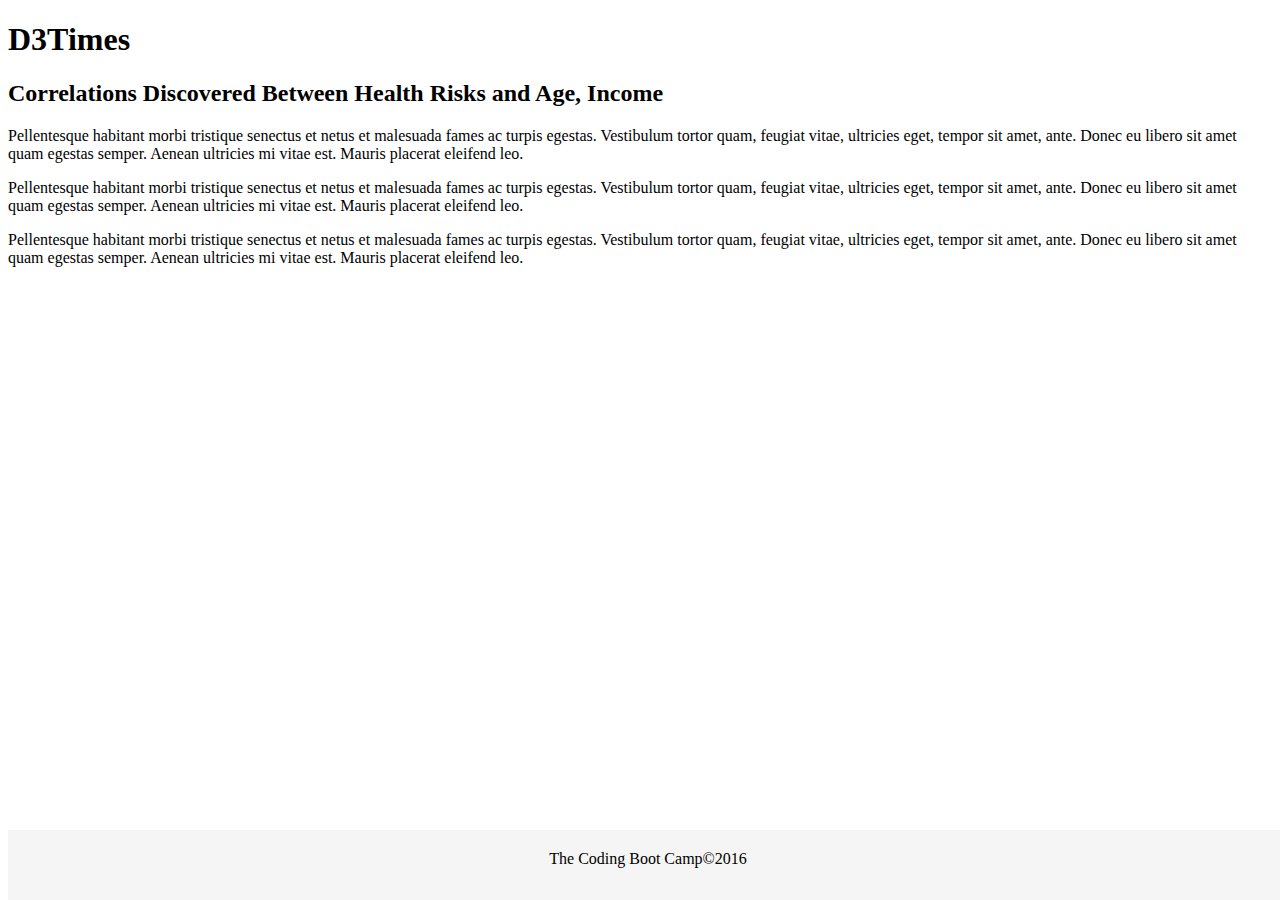
<file: 16. D3js/StarterCode/index.html>
<!DOCTYPE html>
<html lang="en">

<head>
  <meta charset="UTF-8">
  <title>D3Times</title>
  <link rel="stylesheet" href="https://stackpath.bootstrapcdn.com/bootstrap/4.1.3/css/bootstrap.min.css" integrity="sha384-MCw98/SFnGE8fJT3GXwEOngsV7Zt27NXFoaoApmYm81iuXoPkFOJwJ8ERdknLPMO" crossorigin="anonymous">
  <link rel="stylesheet" href="assets/css/style.css">
  <link rel="stylesheet" href="assets/css/d3Style.css">

</head>

<body>
  <div class="container">
    <div class="row">
      <div class="col-xs-12 col-md-12">
        <h1>D3Times</h1>
      </div>
    </div>
    <div class="row">
      <div class="col-xs-12  col-md-9">
        <div id="scatter">
          <!-- We append our chart here. -->
        </div>
      </div>
    </div>
    <div class="row">
      <div class="col-xs-12  col-md-9">
        <div class="article">
          <h2>Correlations Discovered Between Health Risks and Age, Income</h2>
          <p>Pellentesque habitant morbi tristique senectus et netus et malesuada fames ac turpis egestas. Vestibulum tortor
            quam, feugiat vitae, ultricies eget, tempor sit amet, ante. Donec eu libero sit amet quam egestas semper. Aenean
            ultricies mi vitae est. Mauris placerat eleifend leo.</p>

          <p>Pellentesque habitant morbi tristique senectus et netus et malesuada fames ac turpis egestas. Vestibulum tortor
            quam, feugiat vitae, ultricies eget, tempor sit amet, ante. Donec eu libero sit amet quam egestas semper. Aenean
            ultricies mi vitae est. Mauris placerat eleifend leo.</p>

          <p>Pellentesque habitant morbi tristique senectus et netus et malesuada fames ac turpis egestas. Vestibulum tortor
            quam, feugiat vitae, ultricies eget, tempor sit amet, ante. Donec eu libero sit amet quam egestas semper. Aenean
            ultricies mi vitae est. Mauris placerat eleifend leo.</p>
        </div>
      </div>
    </div>
  </div>

  <!-- Footer-->
  <div id="footer">
    <p>The Coding Boot Camp&copy;2016</p>
  </div>
  <script src="https://code.jquery.com/jquery-3.3.1.slim.min.js" integrity="sha384-q8i/X+965DzO0rT7abK41JStQIAqVgRVzpbzo5smXKp4YfRvH+8abtTE1Pi6jizo" crossorigin="anonymous"></script>
  <script src="https://cdnjs.cloudflare.com/ajax/libs/popper.js/1.14.3/umd/popper.min.js" integrity="sha384-ZMP7rVo3mIykV+2+9J3UJ46jBk0WLaUAdn689aCwoqbBJiSnjAK/l8WvCWPIPm49" crossorigin="anonymous"></script>
  <script src="https://stackpath.bootstrapcdn.com/bootstrap/4.1.3/js/bootstrap.min.js" integrity="sha384-ChfqqxuZUCnJSK3+MXmPNIyE6ZbWh2IMqE241rYiqJxyMiZ6OW/JmZQ5stwEULTy" crossorigin="anonymous"></script>
  <script src="https://d3js.org/d3.v5.min.js"></script>
  <script type="text/javascript" src="assets/js/app.js"></script>

</body>

</html>
</file>
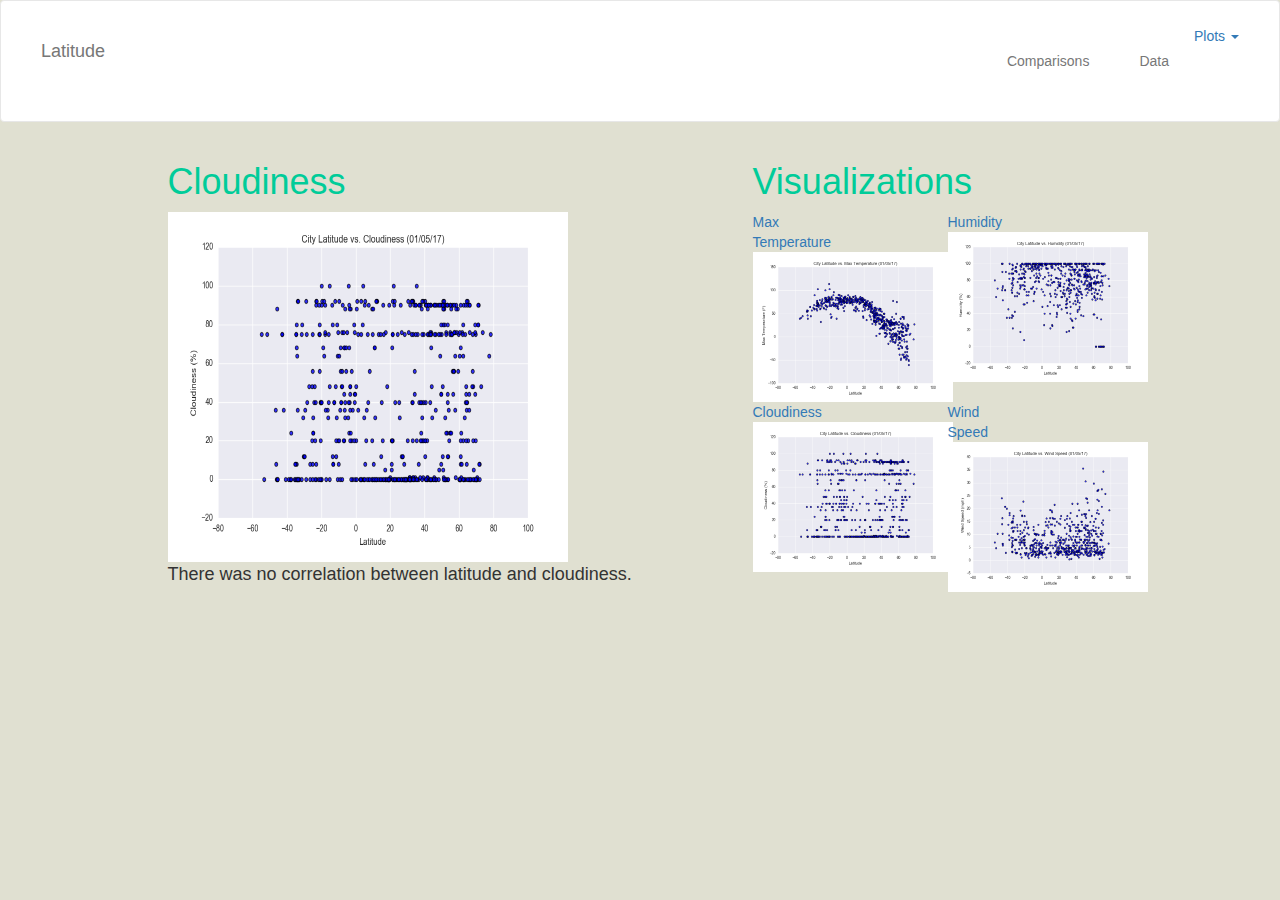
<file: 11. HTML & CSS/cloudiness.html>
<!DOCTYPE html>
<html lang="en-us">

<head>

  <meta charset="UTF-8">
  <title>Latitude vs. Cloudiness</title>

  <link rel="stylesheet" href="https://maxcdn.bootstrapcdn.com/bootstrap/3.3.6/css/bootstrap.min.css">
  <link rel="stylesheet" href="style.css">
</head>
	  
<body>
        <nav class="navbar navbar-default">
                <div class="container-fluid">

                  <div class="navbar-header">
                    <button type="button" class="navbar-toggle collapsed" data-toggle="collapse" data-target="#bs-example-navbar-collapse-1" aria-expanded="false">
                      <span class="sr-only">Toggle navigation</span>
                      <span class="icon-bar"></span>
                      <span class="icon-bar"></span>
                      <span class="icon-bar"></span>
                    </button>
                    <a class="navbar-brand" href="Landing.html">Latitude</a>
                  </div>
              

                  <div class="collapse navbar-collapse" id="bs-example-navbar-collapse-1">
                    
                    <ul class="nav navbar-nav navbar-right">
                        <a href="#" class="dropdown-toggle" data-toggle="dropdown" role="button" aria-haspopup="true" aria-expanded="false">Plots <span class="caret"></span></a>
                        <li class="dropdown"></li>
                        <li><a href="Comparisons.html">Comparisons</a></li>
                      <li><a href="Data.html">Data</a></li>
                        <ul class="dropdown-menu">
                          <li><a href="max_temp.html">Max Temperature</a></li>
                          <li><a href="Humidity.html">Humidity</a></li>
                          <li><a href="Cloudiness.html">Cloudiness</a></li>
                          <li role="separator" class="divider"></li>
                          <li><a href="wind_speed.html">Wind Speed</a></li>
                        </ul>
                      </li>
                    </ul>
                  </div>
                </div>
              </nav>
              
              <div class="container">
                  <div class="row">
                   <div class="col-md-1"></div>  
                     <div class="col-md-6">
                    <h1>Cloudiness</h1>
                      <img src="./Resources/assets/images/Fig3.png" width="400" height="350">
                      <p>There was no correlation between latitude and cloudiness.</p>
                   </div>    
                     <div class="col-md-4 sidebar">
                      <div class="row">
                        <div class="col-md-12">
                          <h1>Visualizations</h1>
                        </div>
                      </div>
                     <div class="row">
              
                        <div class="col-md-3">    
                             <a href="max_temp.html">Max Temperature<img src="./Resources/assets/images/Fig1.png" width="200px" height="150px"></a>
                        </div>
                        <div class="col-md-3"></div>
                      
                        <div class="col-md-3">  
                             <a href="Humidity.html">Humidity<img src="./Resources/assets/images/Fig2.png" width="200px" height="150px"></a>
                        </div>
                        <div class="col-md-3"></div>  
                     </div>   
                     <div class ="row"> 
                        
                        <div class="col-md-3">  
                          <a href="Cloudiness.html">Cloudiness<img src="./Resources/assets/images/Fig3.png" width="200px" height="150px"></a>
                        </div>
                        <div class="col-md-3"></div>
                        
                        <div class="col-md-3">     
                          <a href="wind_speed.html">Wind Speed<img src="./Resources/assets/images/Fig4.png" width="200px" height="150px"></a>
                        </div>
                        <div class="col-md-3"></div>
                      </div>    
                   </div>         
                  <div class="col-md-1"></div>
                </div>      
              </div>	 	
</body>	

</html>
</file>
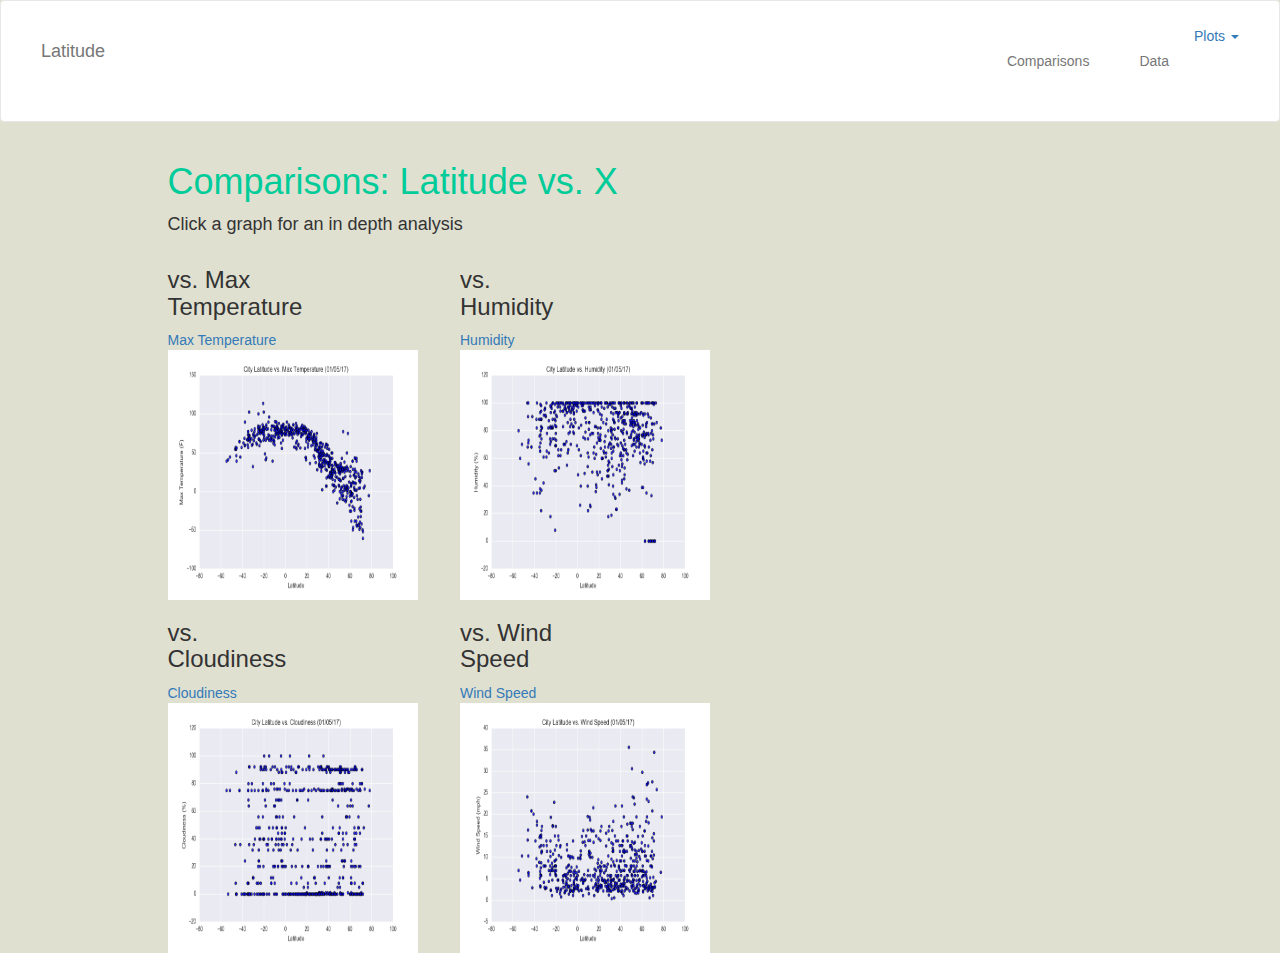
<file: 11. HTML & CSS/comparisons.html>
<!DOCTYPE html>
<html lang="en-us">

<head>

  <meta charset="UTF-8">
  <title>Comparisons</title>

  <link rel="stylesheet" href="https://maxcdn.bootstrapcdn.com/bootstrap/3.3.6/css/bootstrap.min.css">
  <link rel="stylesheet" href="style.css">
</head>

<body>
		<nav class="navbar navbar-default">
				<div class="container-fluid">

				  <div class="navbar-header">
					<button type="button" class="navbar-toggle collapsed" data-toggle="collapse" data-target="#bs-example-navbar-collapse-1" aria-expanded="false">
					  <span class="sr-only">Toggle navigation</span>
					  <span class="icon-bar"></span>
					  <span class="icon-bar"></span>
					  <span class="icon-bar"></span>
					</button>
					<a class="navbar-brand" href="Landing.html">Latitude</a>
				  </div>
			  

				  <div class="collapse navbar-collapse" id="bs-example-navbar-collapse-1">
					
						<ul class="nav navbar-nav navbar-right">
								<a href="#" class="dropdown-toggle" data-toggle="dropdown" role="button" aria-haspopup="true" aria-expanded="false">Plots <span class="caret"></span></a>
								<li class="dropdown"></li>
								<li><a href="Comparisons.html">Comparisons</a></li>
							  <li><a href="Data.html">Data</a></li>
								<ul class="dropdown-menu">
								  <li><a href="max_temp.html">Max Temperature</a></li>
								  <li><a href="Humidity.html">Humidity</a></li>
								  <li><a href="Cloudiness.html">Cloudiness</a></li>
								  <li role="separator" class="divider"></li>
								  <li><a href="wind_speed.html">Wind Speed</a></li>
					  </li>
					</ul>
				  </div>
				</div>
			  </nav>
	        
			  <div class="container">
					<div class="row">
					   <div class="col-md-1"></div>  
					   <div class="col-md-6">
							<div class="row">
							  <div class="col-md-12">
								<h1>Comparisons: Latitude vs. X</h1>
								<p>Click a graph for an in depth analysis</p>
							  </div>  
							</div> 
						  <div class="row">
							<div class="col-md-3">
							  <h3>vs. Max Temperature</h3>    
							  <a href="max_temp.html">Max Temperature<img src="./Resources/assets/images/Fig1.png" width="250" height="250"></a> 
							</div>
							<div class="col-md-3"></div>
							<div class="col-md-3">
							  <h3>vs. Humidity</h3>     
							  <a href="Humidity.html">Humidity<img src="./Resources/assets/images/Fig2.png" width="250" height="250"></a> 
							</div>
							<div class="col-md-3"></div>
						  </div>
						  <div class="row">
							<div class="col-md-3">
							  <h3>vs. Cloudiness</h3>     
							  <a href="Cloudiness.html">Cloudiness<img src="./Resources/assets/images/Fig3.png" width="250" height="250"></a> 
							</div>
							<div class="col-md-3"></div>
							<div class="col-md-3">
							  <h3>vs. Wind Speed</h3>     
							  <a href="wind_speed.html">Wind Speed<img src="./Resources/assets/images/Fig4.png" width="250" height="250"></a> 
							</div>
							<div class="col-md-3"></div>
						  </div>
						</div>
					</div>    
				  </body> 
    </html>
</file>
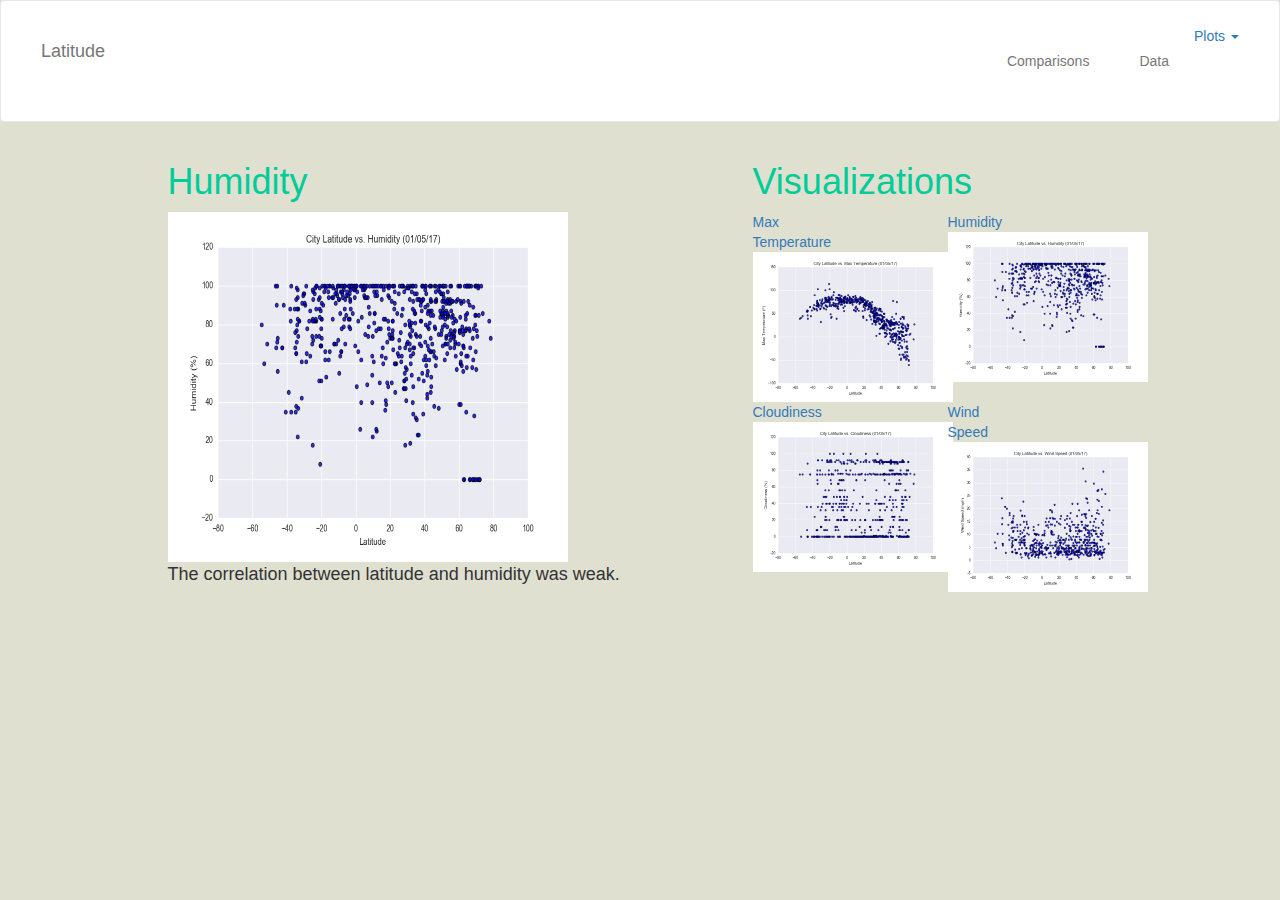
<file: 11. HTML & CSS/humidity.html>
<!DOCTYPE html>
<html lang="en-us">

<head>

  <meta charset="UTF-8">
  <title>Latitude vs. Humidity</title>

  <link rel="stylesheet" href="https://maxcdn.bootstrapcdn.com/bootstrap/3.3.6/css/bootstrap.min.css">
  <link rel="stylesheet" href="style.css">
</head>
	  
<body>
        <nav class="navbar navbar-default">
                <div class="container-fluid">

                  <div class="navbar-header">
                    <button type="button" class="navbar-toggle collapsed" data-toggle="collapse" data-target="#bs-example-navbar-collapse-1" aria-expanded="false">
                      <span class="sr-only">Toggle navigation</span>
                      <span class="icon-bar"></span>
                      <span class="icon-bar"></span>
                      <span class="icon-bar"></span>
                    </button>
                    <a class="navbar-brand" href="Landing.html">Latitude</a>
                  </div>
              

                  <div class="collapse navbar-collapse" id="bs-example-navbar-collapse-1">
                    
                    <ul class="nav navbar-nav navbar-right">
                        <a href="#" class="dropdown-toggle" data-toggle="dropdown" role="button" aria-haspopup="true" aria-expanded="false">Plots <span class="caret"></span></a>
                        <li class="dropdown"></li>
                        <li><a href="Comparisons.html">Comparisons</a></li>
                      <li><a href="Data.html">Data</a></li>
                        <ul class="dropdown-menu">
                          <li><a href="max_temp.html">Max Temperature</a></li>
                          <li><a href="Humidity.html">Humidity</a></li>
                          <li><a href="Cloudiness.html">Cloudiness</a></li>
                          <li role="separator" class="divider"></li>
                          <li><a href="wind_speed.html">Wind Speed</a></li>
                        </ul>
                      </li>
                    </ul>
                  </div>
                </div>
              </nav>
              
              <div class="container">
                  <div class="row">
                   <div class="col-md-1"></div>  
                     <div class="col-md-6">
                    <h1>Humidity</h1>
                      <img src="./Resources/assets/images/Fig2.png" width="400" height="350">
                      <p>The correlation between latitude and humidity was weak.</p>
                   </div>    
                     <div class="col-md-4 sidebar">
                      <div class="row">
                        <div class="col-md-12">
                          <h1>Visualizations</h1>
                        </div>
                      </div>
                     <div class="row">
              
                        <div class="col-md-3">    
                             <a href="max_temp.html">Max Temperature<img src="./Resources/assets/images/Fig1.png" width="200px" height="150px"></a>
                        </div>
                        <div class="col-md-3"></div>
                      
                        <div class="col-md-3">  
                             <a href="Humidity.html">Humidity<img src="./Resources/assets/images/Fig2.png" width="200px" height="150px"></a>
                        </div>
                        <div class="col-md-3"></div>  
                     </div>   
                     <div class ="row"> 
                        
                        <div class="col-md-3">  
                          <a href="Cloudiness.html">Cloudiness<img src="./Resources/assets/images/Fig3.png" width="200px" height="150px"></a>
                        </div>
                        <div class="col-md-3"></div>
                        
                        <div class="col-md-3">     
                          <a href="wind_speed.html">Wind Speed<img src="./Resources/assets/images/Fig4.png" width="200px" height="150px"></a>
                        </div>
                        <div class="col-md-3"></div>
                      </div>    
                   </div>         
                  <div class="col-md-1"></div>
                </div>      
              </div>	 	
              </body>	

</html>
</file>
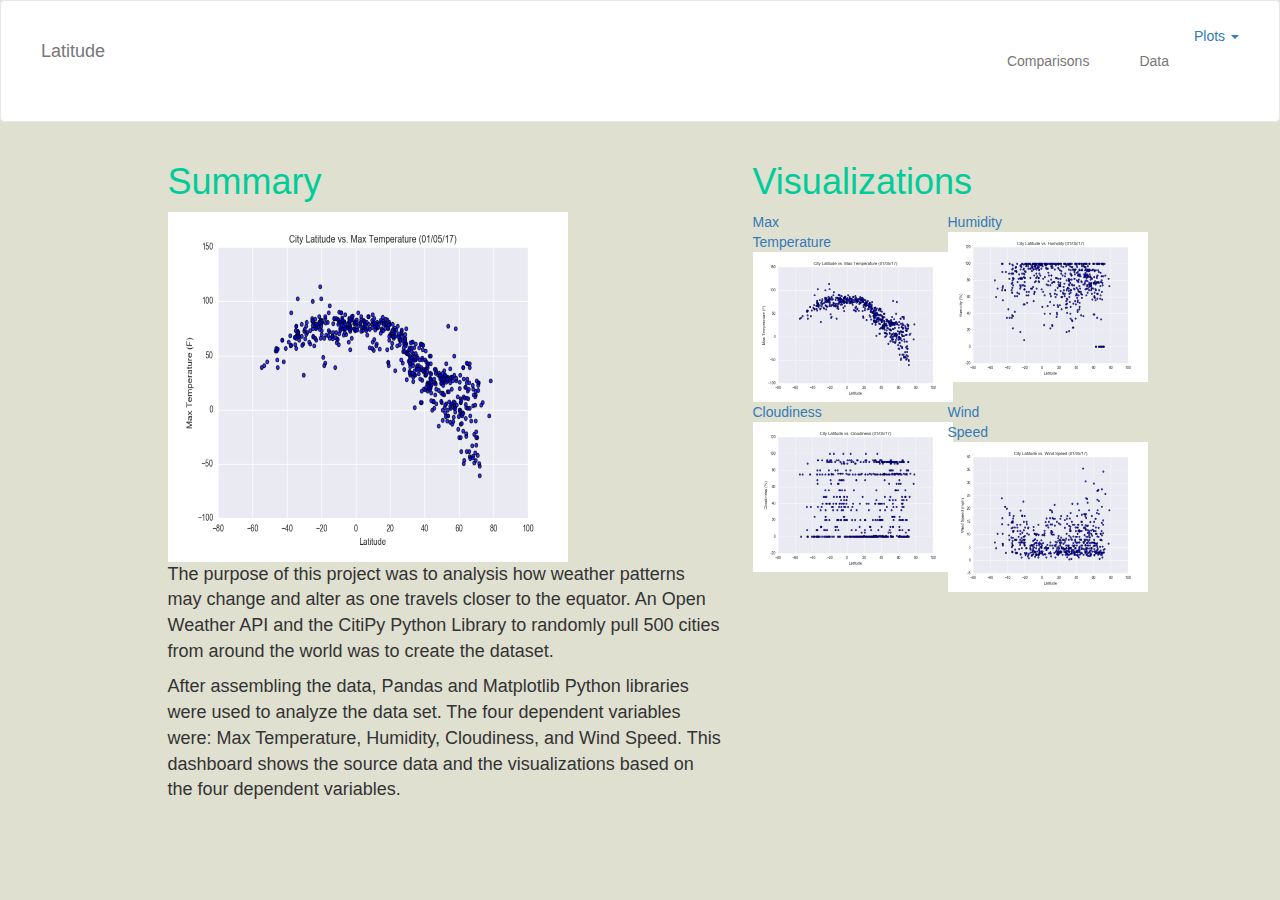
<file: 11. HTML & CSS/landing.html>
<!DOCTYPE html>
<html lang="en-us">

<head>

  <meta charset="UTF-8">
  <title>Latitude Analysis</title>

  <link rel="stylesheet" href="https://maxcdn.bootstrapcdn.com/bootstrap/3.3.6/css/bootstrap.min.css">
  <link rel="stylesheet" href="style.css">
</head>

<body>
		<nav class="navbar navbar-default">
				<div class="container-fluid">

				  <div class="navbar-header">
					<button type="button" class="navbar-toggle collapsed" data-toggle="collapse" data-target="#bs-example-navbar-collapse-1" aria-expanded="false">
					  <span class="sr-only">Toggle navigation</span>
					  <span class="icon-bar"></span>
					  <span class="icon-bar"></span>
					  <span class="icon-bar"></span>
					</button>
					<a class="navbar-brand" href="Landing.html">Latitude</a>
				  </div>
			  

				  <div class="collapse navbar-collapse" id="bs-example-navbar-collapse-1">
					
						<ul class="nav navbar-nav navbar-right">
								<a href="#" class="dropdown-toggle" data-toggle="dropdown" role="button" aria-haspopup="true" aria-expanded="false">Plots <span class="caret"></span></a>
								<li class="dropdown"></li>
								<li><a href="Comparisons.html">Comparisons</a></li>
							  <li><a href="Data.html">Data</a></li>
								<ul class="dropdown-menu">
								  <li><a href="max_temp.html">Max Temperature</a></li>
								  <li><a href="Humidity.html">Humidity</a></li>
								  <li><a href="Cloudiness.html">Cloudiness</a></li>
								  <li role="separator" class="divider"></li>
								  <li><a href="wind_speed.html">Wind Speed</a></li>
					  </li>
					</ul>
				  </div>
				</div>
			  </nav>
			  
			  <div class="container">
				  <div class="row">
				   <div class="col-md-1"></div>  
					 <div class="col-md-6">
					<h1>Summary</h1>
					  <img src="./Resources/assets/images/Fig1.png" width="400" height="350">
					  <p>The purpose of this project was to analysis how weather patterns may change and alter as one travels closer to the equator. An Open Weather API and the CitiPy Python Library to randomly pull 500 cities from around the world was to create the dataset. </p>
					  <p>After assembling the data, Pandas and Matplotlib Python libraries were used to analyze the data set. The four dependent variables were: Max Temperature, Humidity, Cloudiness, and Wind Speed. This dashboard shows the source data and the visualizations based on the four dependent variables.</p> 
				   </div>    
					 <div class="col-md-4 sidebar">
					  <div class="row">
						<div class="col-md-12">
						  <h1>Visualizations</h1>
						</div>
					  </div>
					 <div class="row">
			  
						<div class="col-md-3">    
							 <a href="max_temp.html">Max Temperature<img src="./Resources/assets/images/Fig1.png" width="200px" height="150px"></a>
						</div>
						<div class="col-md-3"></div>
					  
						<div class="col-md-3">  
							 <a href="Humidity.html">Humidity<img src="./Resources/assets/images/Fig2.png" width="200px" height="150px"></a>
						</div>
						<div class="col-md-3"></div>  
					 </div>   
					 <div class ="row"> 
						
						<div class="col-md-3">  
						  <a href="Cloudiness.html">Cloudiness<img src="./Resources/assets/images/Fig3.png" width="200px" height="150px"></a>
						</div>
						<div class="col-md-3"></div>
			  
						<div class="col-md-3">     
						  <a href="wind_speed.html">Wind Speed<img src="./Resources/assets/images/Fig4.png" width="200px" height="150px"></a>
						</div>
						<div class="col-md-3"></div>
					  </div>    
				   </div>         
				  <div class="col-md-1"></div>
				</div>      
			  </div>			  
</body>

</html>
</file>
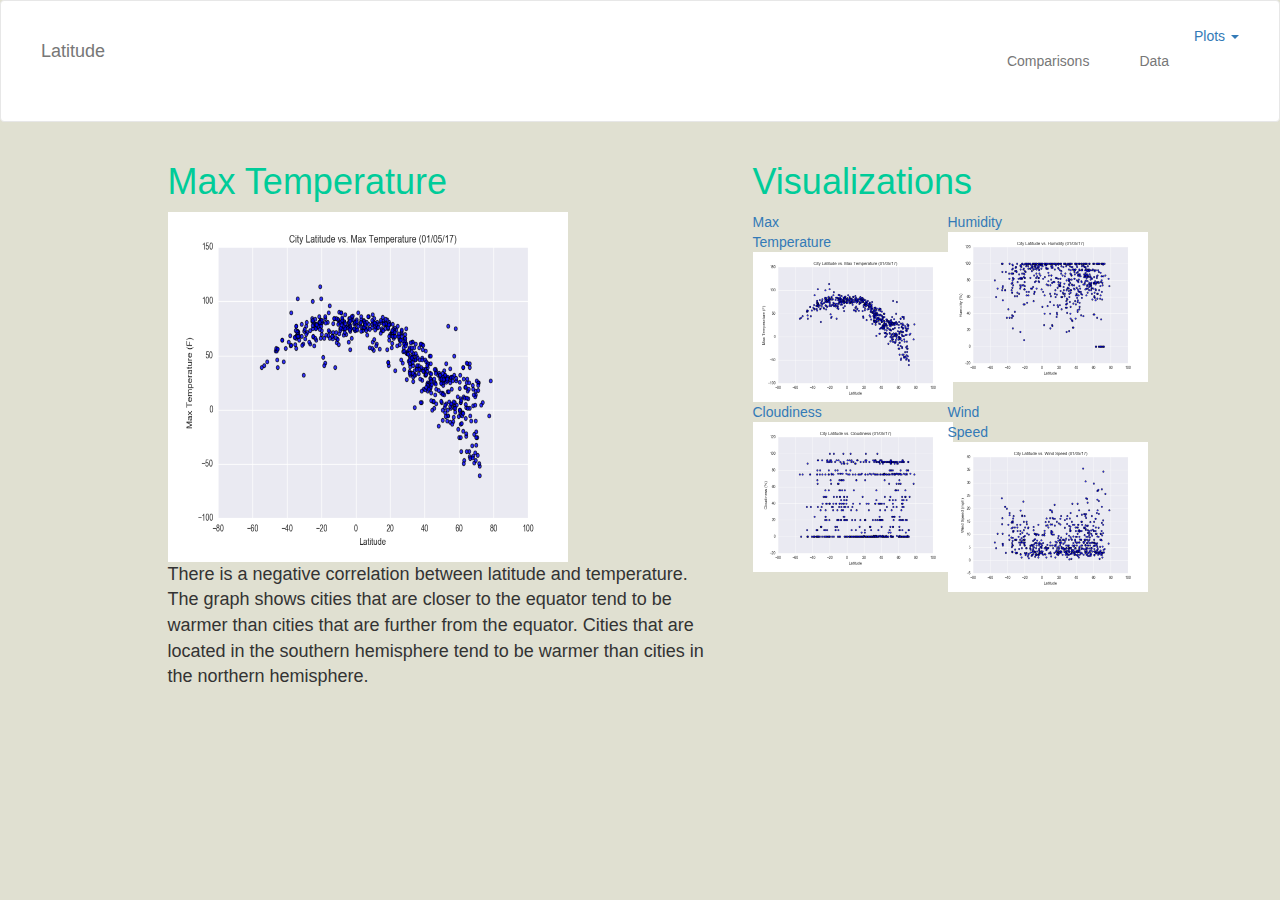
<file: 11. HTML & CSS/max_temp.html>
<!DOCTYPE html>
<html lang="en-us">

<head>

  <meta charset="UTF-8">
  <title>Latitude vs. Max Temperature</title>

  <link rel="stylesheet" href="https://maxcdn.bootstrapcdn.com/bootstrap/3.3.6/css/bootstrap.min.css">
  <link rel="stylesheet" href="style.css">
</head>
	  
<body>
        <nav class="navbar navbar-default">
                <div class="container-fluid">

                  <div class="navbar-header">
                    <button type="button" class="navbar-toggle collapsed" data-toggle="collapse" data-target="#bs-example-navbar-collapse-1" aria-expanded="false">
                      <span class="sr-only">Toggle navigation</span>
                      <span class="icon-bar"></span>
                      <span class="icon-bar"></span>
                      <span class="icon-bar"></span>
                    </button>
                    <a class="navbar-brand" href="Landing.html">Latitude</a>
                  </div>
              

                  <div class="collapse navbar-collapse" id="bs-example-navbar-collapse-1">
                    
                    <ul class="nav navbar-nav navbar-right">
                        <a href="#" class="dropdown-toggle" data-toggle="dropdown" role="button" aria-haspopup="true" aria-expanded="false">Plots <span class="caret"></span></a>
                        <li class="dropdown"></li>
                        <li><a href="Comparisons.html">Comparisons</a></li>
                      <li><a href="Data.html">Data</a></li>
                        <ul class="dropdown-menu">
                          <li><a href="max_temp.html">Max Temperature</a></li>
                          <li><a href="Humidity.html">Humidity</a></li>
                          <li><a href="Cloudiness.html">Cloudiness</a></li>
                          <li role="separator" class="divider"></li>
                          <li><a href="wind_speed.html">Wind Speed</a></li>
                        </ul>
                      </li>
                    </ul>
                  </div>
                </div>
              </nav>
              
              <div class="container">
                  <div class="row">
                   <div class="col-md-1"></div>  
                     <div class="col-md-6">
                    <h1>Max Temperature</h1>
                      <img src="./Resources/assets/images/Fig1.png" width="400" height="350">
                      <p>There is a negative correlation between latitude and temperature. The graph shows cities that are closer to the equator tend to be warmer than cities that are further from the equator. Cities that are located in the southern hemisphere tend to be warmer than cities in the northern hemisphere.</p>
                   </div>    
                     <div class="col-md-4 sidebar">
                      <div class="row">
                        <div class="col-md-12">
                          <h1>Visualizations</h1>
                        </div>
                      </div>
                     <div class="row">
              
                        <div class="col-md-3">    
                             <a href="max_temp.html">Max Temperature<img src="./Resources/assets/images/Fig1.png" width="200px" height="150px"></a>
                        </div>
                        <div class="col-md-3"></div>
                      
                        <div class="col-md-3">  
                             <a href="Humidity.html">Humidity<img src="./Resources/assets/images/Fig2.png" width="200px" height="150px"></a>
                        </div>
                        <div class="col-md-3"></div>  
                     </div>   
                     <div class ="row"> 
                        
                        <div class="col-md-3">  
                          <a href="Cloudiness.html">Cloudiness<img src="./Resources/assets/images/Fig3.png" width="200px" height="150px"></a>
                        </div>
                        <div class="col-md-3"></div>
                        
                        <div class="col-md-3">     
                          <a href="wind_speed.html">Wind Speed<img src="./Resources/assets/images/Fig4.png" width="200px" height="150px"></a>
                        </div>
                        <div class="col-md-3"></div>
                      </div>    
                   </div>         
                  <div class="col-md-1"></div>
                </div>      
              </div>	 	
              </body>	

</html>
</file>
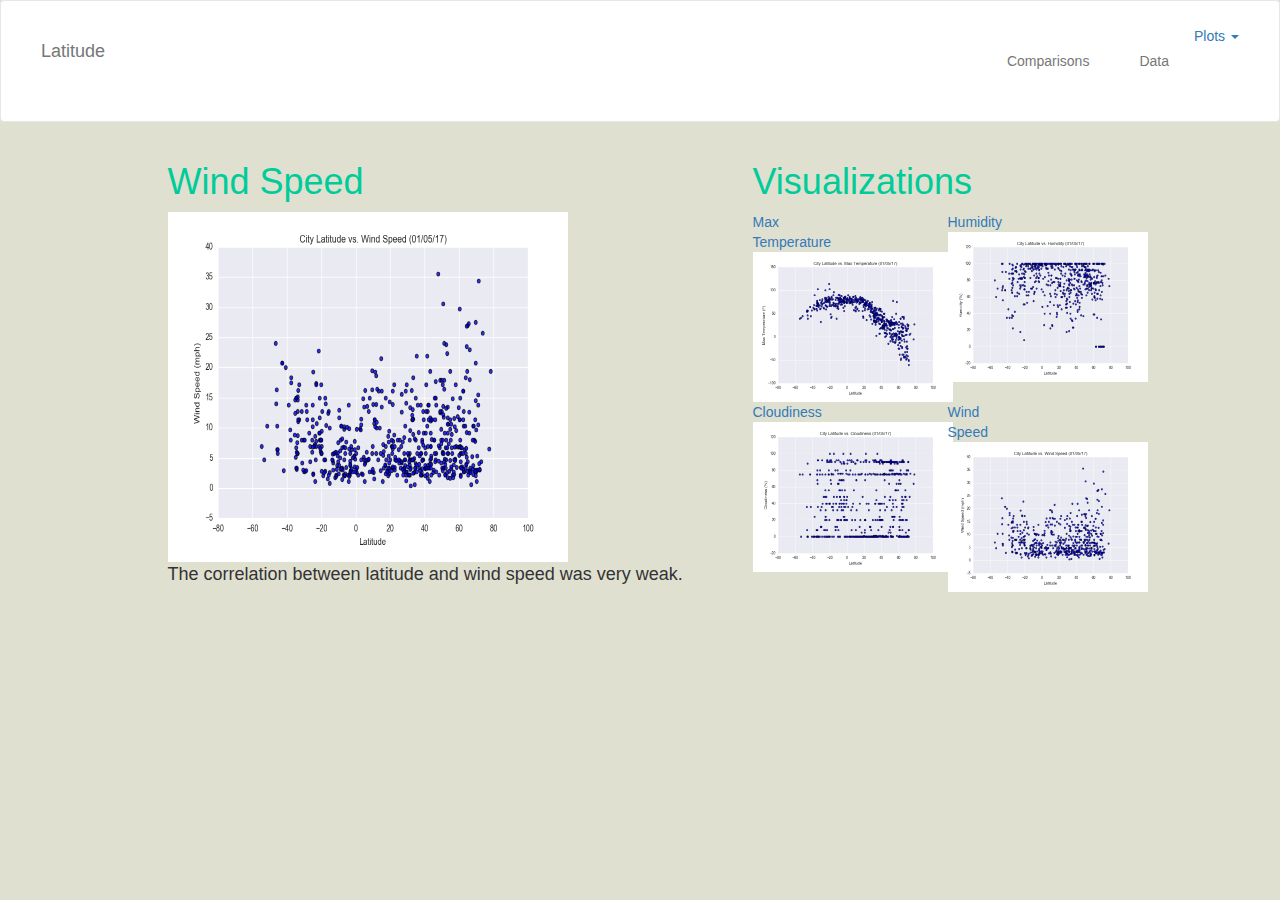
<file: 11. HTML & CSS/wind_speed.html>
<!DOCTYPE html>
<html lang="en-us">

<head>

  <meta charset="UTF-8">
  <title>Latitude vs. Wind Speed</title>

  <link rel="stylesheet" href="https://maxcdn.bootstrapcdn.com/bootstrap/3.3.6/css/bootstrap.min.css">
  <link rel="stylesheet" href="style.css">
</head>
	  
<body>
        <nav class="navbar navbar-default">
                <div class="container-fluid">

                  <div class="navbar-header">
                    <button type="button" class="navbar-toggle collapsed" data-toggle="collapse" data-target="#bs-example-navbar-collapse-1" aria-expanded="false">
                      <span class="sr-only">Toggle navigation</span>
                      <span class="icon-bar"></span>
                      <span class="icon-bar"></span>
                      <span class="icon-bar"></span>
                    </button>
                    <a class="navbar-brand" href="Landing.html">Latitude</a>
                  </div>
              

                  <div class="collapse navbar-collapse" id="bs-example-navbar-collapse-1">
                    
                    <ul class="nav navbar-nav navbar-right">
                        <a href="#" class="dropdown-toggle" data-toggle="dropdown" role="button" aria-haspopup="true" aria-expanded="false">Plots <span class="caret"></span></a>
                        <li class="dropdown"></li>
                        <li><a href="Comparisons.html">Comparisons</a></li>
                      <li><a href="Data.html">Data</a></li>
                        <ul class="dropdown-menu">
                          <li><a href="max_temp.html">Max Temperature</a></li>
                          <li><a href="Humidity.html">Humidity</a></li>
                          <li><a href="Cloudiness.html">Cloudiness</a></li>
                          <li role="separator" class="divider"></li>
                          <li><a href="wind_speed.html">Wind Speed</a></li>
                        </ul>
                      </li>
                    </ul>
                  </div>
                </div>
              </nav>
              
              <div class="container">
                  <div class="row">
                   <div class="col-md-1"></div>  
                     <div class="col-md-6">
                    <h1>Wind Speed</h1>
                      <img src="./Resources/assets/images/Fig4.png" width="400" height="350">
                      <p>The correlation between latitude and wind speed was very weak.</p>
                   </div>    
                     <div class="col-md-4 sidebar">
                      <div class="row">
                        <div class="col-md-12">
                          <h1>Visualizations</h1>
                        </div>
                      </div>
                     <div class="row">
              
                        <div class="col-md-3">    
                             <a href="max_temp.html">Max Temperature<img src="./Resources/assets/images/Fig1.png" width="200px" height="150px"></a>
                        </div>
                        <div class="col-md-3"></div>
                      
                        <div class="col-md-3">  
                             <a href="Humidity.html">Humidity<img src="./Resources/assets/images/Fig2.png" width="200px" height="150px"></a>
                        </div>
                        <div class="col-md-3"></div>  
                     </div>   
                     <div class ="row"> 
                        
                        <div class="col-md-3">  
                          <a href="Cloudiness.html">Cloudiness<img src="./Resources/assets/images/Fig3.png" width="200px" height="150px"></a>
                        </div>
                        <div class="col-md-3"></div>
                        
                        <div class="col-md-3">     
                          <a href="wind_speed.html">Wind Speed<img src="./Resources/assets/images/Fig4.png" width="200px" height="150px"></a>
                        </div>
                        <div class="col-md-3"></div>
                      </div>    
                   </div>         
                  <div class="col-md-1"></div>
                </div>      
              </div>	 	
              </body>	

</html>
</file>
<file: 16. D3js/StarterCode/assets/css/d3Style.css>
.aText {
  font-family: sans-serif;
  font-size: 16px;
  text-anchor: middle;
}

.active {
  font-weight: bold;
  fill: #000;
  transition: fill 0.3s ease-out;
  text-anchor: middle;
}

.inactive {
  font-weight: lighter;
  fill: #c9c9c9;
  transition: fill 0.3s ease-out;
  text-anchor: middle;
}

.inactive:hover {
  fill: #000;
  cursor: pointer;
}

/* font size dependent on radius, see app.js */
.stateText {
  font-family: sans-serif;
  fill: #fff;
  text-anchor: middle;
}

.stateCircle {
  fill: #89bdd3;
  stroke: #e3e3e3;
}

.chart {
  display: block;
  margin: 0;
}

.d3-tip {
  padding: 6px;
  font-size: 12px;
  line-height: 1;
  line-height: 1.5em;
  color: #fff;
  text-align: center;
  text-transform: capitalize;
  background: rgba(0, 0, 0, 0.8);
  border-radius: 4px;
}

/* Mobile Rules */
@media screen and (max-width: 530px) {
  .stateText {
    display: none;
  }

  .aText {
    font-size: 14px;
  }
}

@media screen and (max-width: 400px) {
  .aText {
    font-size: 13px;
  }
}
</file>
<file: 11. HTML & CSS/style.css>
body {
    background: rgb(224, 224, 209);
  }
  
  .skyblue {
    background: rgb(0, 204, 153);
  }
  
  .box{
    padding: 10px;
    background: rgb(0, 204, 153);
    margin-top:50px;
    margin-left:5px;
    margin-right:5px;
    margin-bottom:20px;
    align-content: center;
  }
  
  .navbar {
    margin-right: 0px;
    margin-left: 0px;
    padding: 25px;
    background: rgb(255, 255, 255);
  }
  
  .navbar li {
    display: d-block;
    padding: 10px;
    margin-right: 0px;
    margin-left: 0px;
    cursor: pointer;
    color: rgb(0, 204, 153);
  }
  h1 {
    font-size: 36px;
    color: rgb(0, 204, 153);
  }
  h2 {
    font-size: 22px;
  }
  
  p{
      font-size: 18px;
  }
  
  .c-d{color:white;
    font-size: 30px;
  }
  
  .latitude {
    color: white;
    font-family: verdana;
    font-size: 45px;
    background-color: rgb(25, 103, 155);
    border: 1px solid rgb(22, 99, 150);
      padding: 15px;
  }

  @media (max-width: 500px) {
    .navbar li {
      padding: 10px;
    }
    .box {
      margin-right: 22px;
      margin-left: 22px;
    }
    .navbar ul {
      visibility: hidden;
    }
    #nav-select {
      visibility: visible;
    }
  }
  
  .col-1 {width: 8%;}
  .col-2 {width: 17%;}
  .col-3 {width: 24%;}
  .col-4 {width: 32%;}
  .col-5 {width: 40%;}
  .col-6 {width: 50%;}
  .col-7 {width: 60%;}
  .col-8 {width: 65%;}
  .col-9 {width: 75%;}
  .col-10 {width: 82%;}
  .col-11 {width: 92%;}
  .col-12 {width: 100%;}
  
  @media only screen and (max-width: 768px) {

      [class*="col-"] {
          width: 100%;
      }
  }
</file>
<file: 16. D3js/StarterCode/assets/css/style.css>
.iframeContainer {
  padding: 20px;
  border: 1px solid #e3e3e3;
}

/* Sticky Footer rules (https://getbootstrap.com/examples/sticky-footer/) */
html {
  position: relative;
  min-height: 100%;
}

body {
  /* Padding bottom by footer height */
  padding-bottom: 80px;
}

#footer {
  position: absolute;
  bottom: 0;
  width: 100%; /* Set the fixed height of the footer here */
  height: 10px;
  padding-top: 20px;
  padding-bottom: 40px;
  text-align: center;
  background-color: #f5f5f5;
}

#footer p {
  margin: 0;
  font-size: 16px;
}
</file>
